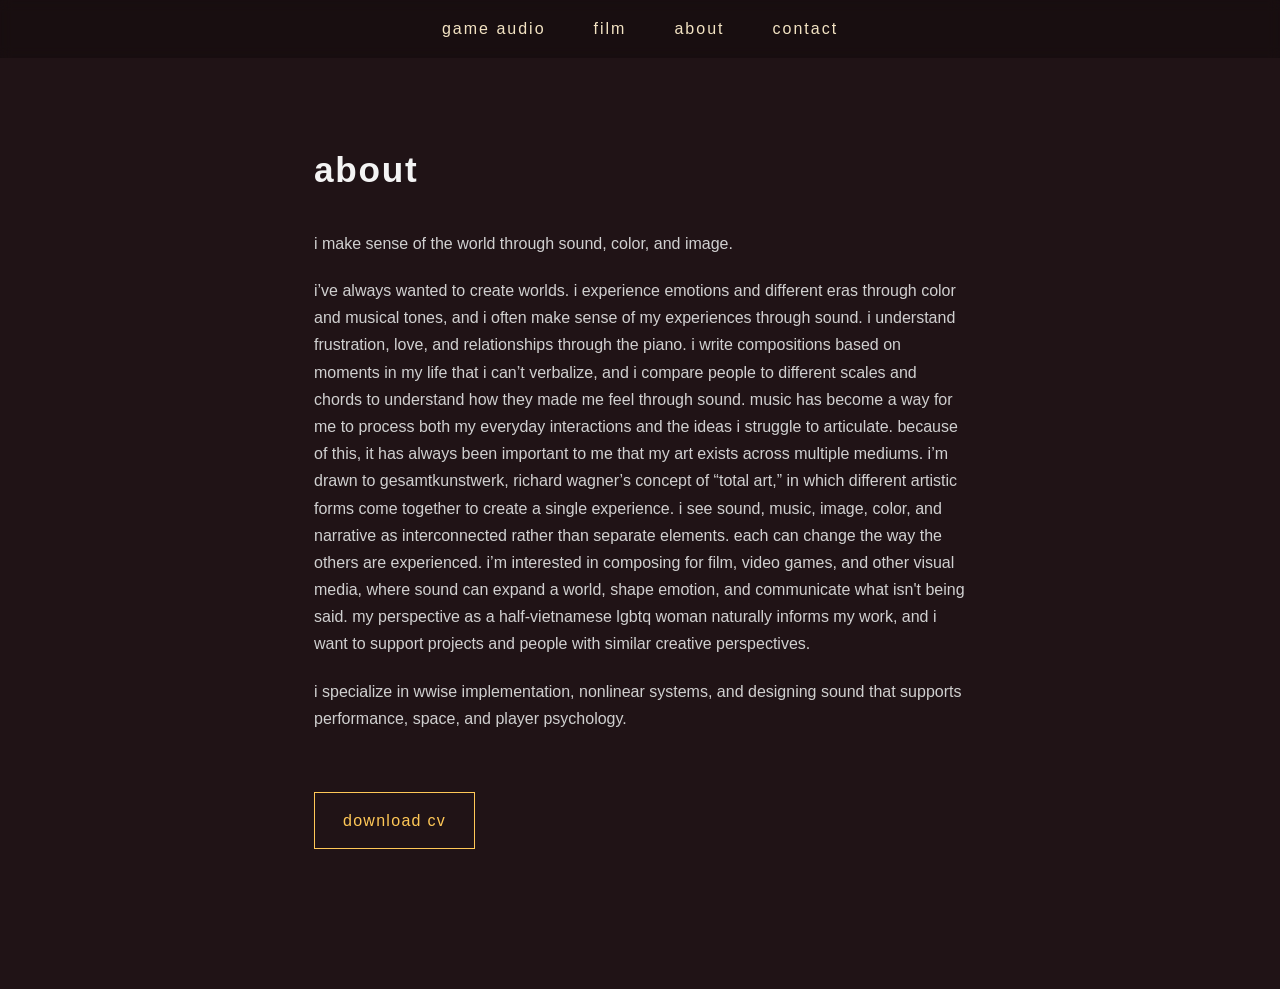
<file: about.html>
<!DOCTYPE html>
<html lang="en">
<head>
<meta charset="UTF-8">
<meta name="viewport" content="width=device-width, initial-scale=1.0">
<title>About — Maggie Kraine</title>

<link rel="stylesheet" href="style.css">
</head>

<body class="about-page">

<nav>
  <a href="index.html#projects">Game Audio</a>
  <a href="index.html#film">Film</a>
  <a href="about.html">About</a>
  <a href="index.html#contact">Contact</a>
</nav>

<section class="about-container">

  <h1>About</h1>

  <p>I make sense of the world through sound, color, and image.

  </p>


<p>

I’ve always wanted to create worlds. I experience emotions and different eras through color and musical tones, and I often make sense of my experiences through sound. I understand frustration, love, and relationships through the piano. I write compositions based on moments in my life that I can’t verbalize, and I compare people to different scales and chords to understand how they made me feel through sound. Music has become a way for me to process both my everyday interactions and the ideas I struggle to articulate.
Because of this, it has always been important to me that my art exists across multiple mediums. I’m drawn to Gesamtkunstwerk, Richard Wagner’s concept of “total art,” in which different artistic forms come together to create a single experience. I see sound, music, image, color, and narrative as interconnected rather than separate elements. Each can change the way the others are experienced.
I’m interested in composing for film, video games, and other visual media, where sound can expand a world, shape emotion, and communicate what isn't being said. My perspective as a half-Vietnamese LGBTQ woman naturally informs my work, and I want to support projects and people with similar creative perspectives.

  </p>
  
  <p>
    I specialize in Wwise implementation, nonlinear systems, and designing sound that
    supports performance, space, and player psychology.
  </p>

  <!-- CV DOWNLOAD -->
  <a class="cv-button" href="assets/Maggie_Kraine_CV.pdf" download>
    Download CV
  </a>

</section>

</body>
</html>
</file>
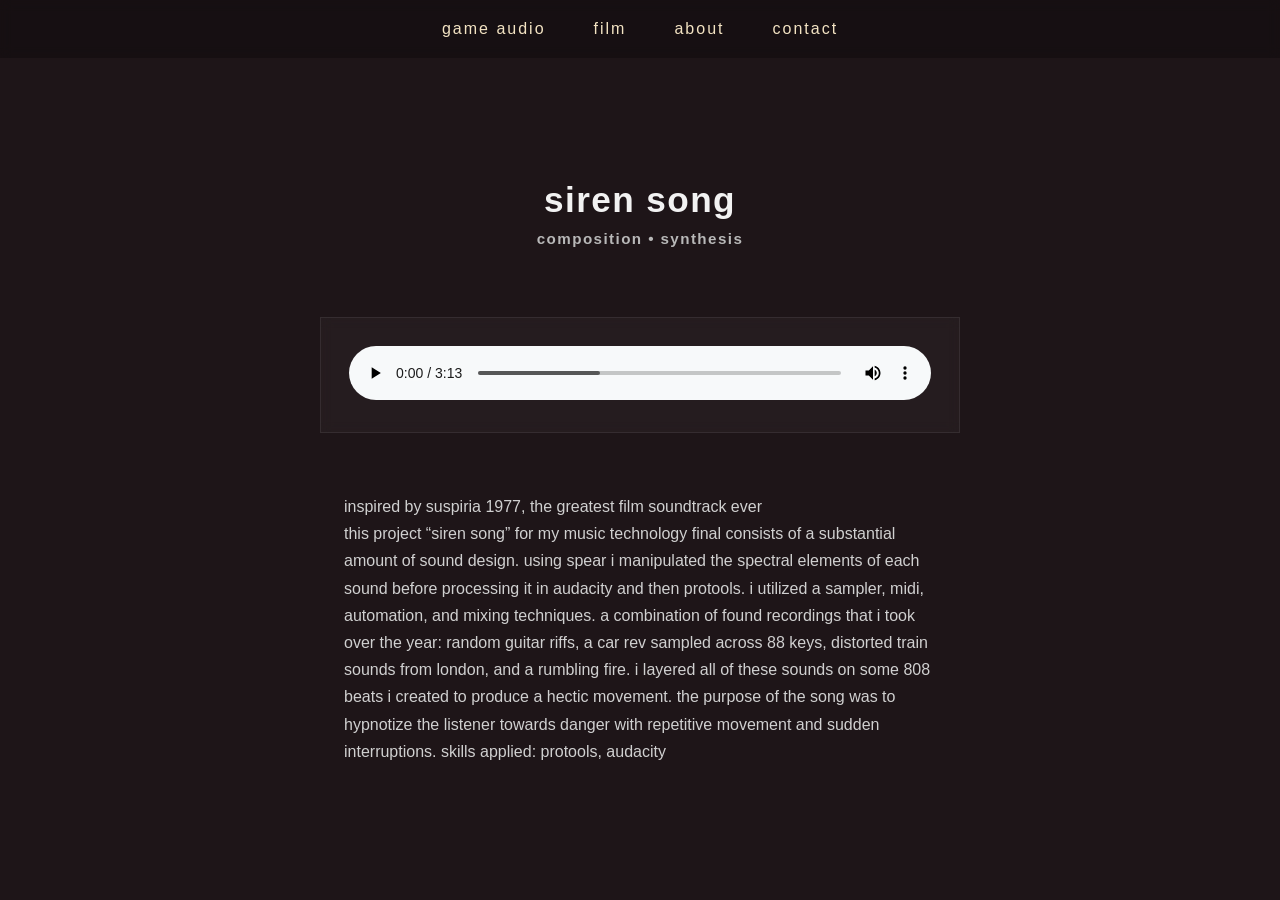
<file: projects/film-project-3.html>
<!DOCTYPE html>
<html lang="en">
<head>
<meta charset="UTF-8">
<meta name="viewport" content="width=device-width, initial-scale=1.0">
<title>Project Title — Maggie Kraine</title>

<link rel="stylesheet" href="../style.css">
</head>

<body class="audio-project-page">

<nav>
  <a href="../index.html#projects">Game Audio</a>
  <a href="../index.html#film">Film</a>
  <a href="../about.html">About</a>
  <a href="../index.html#contact">Contact</a>
</nav>

<section class="audio-hero">
  <h1>Siren Song <h1>
  <p class="audio-subtitle">Composition • Synthesis </p>
</section>

<section class="audio-player-section">

  <div class="audio-player-wrapper">
    <audio controls>
      <source src="../assets/project_audio2.mp3" type="audio/mpeg">
      Your browser does not support the audio element.
    </audio>
  </div>

</section>

<section class="project-description">
  <p>Inspired by Suspiria 1977, the greatest film soundtrack ever
      </p>
<p>
This project “Siren Song” for my Music Technology final consists of a substantial amount of sound design. Using spear I manipulated the spectral elements of each sound before processing it in Audacity and then ProTools. I utilized a sampler, midi, automation, and mixing techniques. A combination of found recordings that I took over the year: random guitar riffs, a car rev sampled across 88 keys, distorted train sounds from London, and a rumbling fire. I layered all of these sounds on some 808 beats I created to produce a hectic movement. The purpose of the song was to hypnotize the listener towards danger with repetitive movement and sudden interruptions. 

Skills Applied: Protools, Audacity
  </p>

 
</section>

<script>
/* subtle hue shift while scrolling */
window.addEventListener("scroll", () => {
  const scroll = window.scrollY;
  const hue = 340 + scroll * 0.03;
  const sat = 18 + scroll * 0.01;
  const light = 10 + scroll * 0.005;

  document.body.style.backgroundColor =
    `hsl(${hue}, ${sat}%, ${light}%)`;
});
</script>

</body>
</html>
</file>
<file: style.css>
/* =========================================================
   GLOBAL RESET
   ========================================================= */

* {
  box-sizing: border-box;
  margin: 0;
  padding: 0;
}

body {
  font-family: 'Inter', sans-serif;
  background: #0d0f12;
  color: #f3e3c3;
  overflow-x: hidden;
}


/* =========================================================
   GLOBAL LOWERCASE STYLE
   ========================================================= */

body,
body * {
  text-transform: lowercase;
}


/* =========================================================
   NAVIGATION
   ========================================================= */

nav {
  position: fixed;
  top: 0;
  width: 100%;

  display: flex;
  justify-content: center;
  gap: 3rem;

  padding: 20px 0;

  z-index: 10;

  background: rgba(0, 0, 0, 0.25);
  backdrop-filter: blur(6px);
}

nav a {
  text-decoration: none;
  color: #f3e3c3;
  font-weight: 500;
  letter-spacing: 2px;
  transition: opacity 0.3s ease;
}

nav a:hover {
  opacity: 0.8;
}


/* =========================================================
   HOMEPAGE HERO
   ========================================================= */

#hero {
  position: relative;
  height: 100vh;
  width: 100%;
  overflow: hidden;
}

#hero-video {
  position: absolute;
  top: 50%;
  left: 50%;

  min-width: 100%;
  min-height: 100%;

  transform: translate(-50%, -50%);
  object-fit: cover;

  z-index: 1;
}

.overlay {
  position: absolute;
  inset: 0;

  background: rgba(12, 12, 14, 0.35);
  mix-blend-mode: multiply;

  z-index: 2;
}

.hero-text {
  position: absolute;
  inset: 0;

  z-index: 3;

  display: flex;
  flex-direction: column;
  justify-content: center;
  align-items: center;

  cursor: pointer;
  text-align: center;
}

.hero-text h1 {
  font-family: 'Cormorant Garamond', serif;
  font-weight: 600;

  font-size: clamp(48px, 7vw, 96px);

  letter-spacing: 0.1em;
  margin-bottom: 1rem;
}

.hero-text p {
  font-size: 18px;
  opacity: 0.8;
}

.fade-out {
  opacity: 0;
  transition: opacity 1s ease;
}


/* =========================================================
   AUDIO TOGGLE
   ========================================================= */

#audio-toggle {
  position: fixed;

  bottom: 30px;
  right: 30px;

  padding: 12px 18px;

  background: rgba(243, 227, 195, 0.85);
  color: #0d0f12;

  border: none;

  cursor: pointer;

  font-weight: 600;

  border-radius: 6px;

  z-index: 10;

  transition: opacity 0.3s ease;
}

.audio-hidden {
  opacity: 0;
  pointer-events: none;
}


/* =========================================================
   SECTION TITLES
   ========================================================= */

.section-title {
  font-family: 'Cormorant Garamond', serif;

  font-weight: 600;

  font-size: clamp(36px, 5vw, 64px);

  margin: 120px 0 60px 0;

  text-align: center;

  letter-spacing: 0.05em;
}


/* =========================================================
   PROJECT GRIDS
   ========================================================= */

.project-grid,
.film-grid {
  display: grid;

  grid-template-columns:
    repeat(auto-fit, minmax(300px, 1fr));

  gap: 50px;

  width: 90%;

  margin: 0 auto 80px auto;
}

.project-card,
.film-card {
  text-decoration: none;

  color: inherit;

  transition: transform 0.35s ease;
}

.project-card:hover,
.film-card:hover {
  transform: translateY(-8px);
}

.project-card img,
.film-card img {
  width: 100%;
  height: auto;

  display: block;

  border-radius: 4px;

  box-shadow:
    0 20px 40px rgba(0, 0, 0, 0.35);
}

.project-card h3,
.film-card h3 {
  font-size: 20px;

  margin: 12px 0 4px 0;

  font-weight: 600;
}

.project-card p,
.film-card p {
  font-size: 14px;

  opacity: 0.7;
}


/* =========================================================
   CONTACT
   ========================================================= */

#contact {
  text-align: center;
  margin-bottom: 100px;
}

#contact p {
  font-size: 16px;

  opacity: 0.9;

  letter-spacing: 0.03em;
}


/* =========================================================
   PROJECT PAGES
   ========================================================= */

.project-page-body {
  background-color: hsl(350, 70%, 12%);

  transition: background-color 0.3s linear;

  font-family: 'Inter', sans-serif;

  color: #F3E3C3;

  position: relative;

  overflow-x: hidden;
}


/* ---------------------------------------------------------
   PROJECT PAGE NAV
   --------------------------------------------------------- */

.project-page-body nav {
  position: fixed;

  top: 0;

  width: 100%;

  display: flex;

  justify-content: center;

  gap: 3rem;

  padding: 20px 0;

  z-index: 10;

  background: rgba(0, 0, 0, 0.25);

  backdrop-filter: blur(6px);
}

.project-page-body nav a {
  text-decoration: none;

  color: #f3e3c3;

  font-weight: 500;

  letter-spacing: 2px;

  transition: opacity 0.3s ease;
}

.project-page-body nav a:hover {
  opacity: 0.8;
}


/* ---------------------------------------------------------
   PROJECT VIDEO
   --------------------------------------------------------- */

.video-container {
  position: relative;

  width: 80%;

  max-width: 1100px;

  margin: 80px auto 0;

  overflow: hidden;

  border-radius: 6px;
}

.video-container video {
  width: 100%;

  height: auto;

  display: block;

  filter:
    brightness(0.85)
    saturate(1.05)
    sepia(0.05);

  box-shadow:
    0 20px 40px rgba(0, 0, 0, 0.5);
}


/* ---------------------------------------------------------
   VIDEO VIGNETTE
   --------------------------------------------------------- */

.video-container::after {
  content: "";

  position: absolute;

  inset: 0;

  pointer-events: none;

  background:
    radial-gradient(
      ellipse at center,
      rgba(0, 0, 0, 0) 70%,
      rgba(0, 0, 0, 0.35) 100%
    );

  z-index: 3;
}


/* ---------------------------------------------------------
   VIDEO PLAY OVERLAY
   --------------------------------------------------------- */

.video-overlay {
  position: absolute;

  inset: 0;

  background: rgba(0, 0, 0, 0.25);

  display: flex;

  flex-direction: column;

  justify-content: center;

  align-items: center;

  transition: opacity 0.5s ease;

  z-index: 4;
}

.play-button {
  font-size: 60px;

  color: #FFC857;

  cursor: pointer;

  margin-top: 20px;

  text-shadow:
    0 2px 8px rgba(0, 0, 0, 0.8);

  transition:
    transform 0.2s ease,
    opacity 0.2s ease;
}

.play-button:hover {
  transform: scale(1.2);

  opacity: 0.8;
}


/* ---------------------------------------------------------
   PROJECT TITLE
   --------------------------------------------------------- */

.video-subtitle {
  width: 80%;

  max-width: 1100px;

  margin: 20px auto 60px;

  text-align: left;

  font-family: 'Playfair Display', serif;

  font-size: 22px;

  color: #FFC857;

  text-shadow:
    0 2px 6px rgba(0, 0, 0, 0.7);
}


/* ---------------------------------------------------------
   PROJECT TEXT
   --------------------------------------------------------- */

.project-text {
  max-width: 760px;

  margin: 60px auto 120px;

  position: relative;

  z-index: 3;

  font-size: 17px;

  line-height: 1.8;

  color: #F3E3C3;
}

.project-text p {
  margin-bottom: 32px;

  color: #F3E3C3;

  opacity: 1;

  text-shadow: none;
}

.project-text em {
  color: #FFC857;

  font-style: italic;
}


/* ---------------------------------------------------------
   PROJECT IMAGE LINKS
   --------------------------------------------------------- */

.project-text a {
  color: inherit;

  text-decoration: none;
}


/* ---------------------------------------------------------
   PROJECT IMAGES
   --------------------------------------------------------- */

.project-text img {
  width: 100%;

  height: auto;

  display: block;

  border-radius: 4px;

  margin: 75px 0 16px;

  box-shadow:
    0 20px 40px rgba(0, 0, 0, 0.4);

  transition:
    transform 0.3s ease,
    box-shadow 0.3s ease;
}


/* CLICKABLE BLUEPRINT IMAGES */

.project-text a:has(img) {
  display: block;

  cursor: zoom-in;
}

.project-text a:has(img):hover img {
  transform: scale(1.02);

  box-shadow:
    0 30px 60px rgba(0, 0, 0, 0.5);
}


/* NON-CLICKABLE IMAGES */

.project-text > img:hover {
  transform: scale(1.01);

  box-shadow:
    0 25px 50px rgba(0, 0, 0, 0.45);
}


/* ---------------------------------------------------------
   IMAGE CAPTIONS
   --------------------------------------------------------- */

.project-text img + p {
  margin: 0 0 65px;

  font-size: 13px;

  line-height: 1.55;

  color: #c2bdb4;

  letter-spacing: 0.02em;

  text-shadow: none;
}


/* ---------------------------------------------------------
   PROJECT PAGE GRAIN
   --------------------------------------------------------- */

.project-page-body::after {
  content: "";

  position: fixed;

  inset: 0;

  background-image:
    url('../assets/film-grain.png');

  opacity: 0.05;

  mix-blend-mode: overlay;

  pointer-events: none;

  z-index: 20;
}


/* =========================================================
   ABOUT PAGE
   ========================================================= */

.about-page {
  background: hsl(345, 25%, 10%);

  color: #f4f4f4;
}

.about-container {
  max-width: 700px;

  margin: 140px auto;

  padding: 0 24px;

  line-height: 1.7;
}

.about-container h1 {
  font-size: 2.2rem;

  margin-bottom: 30px;

  letter-spacing: 0.05em;
}

.about-container p {
  margin-bottom: 20px;

  color: #d0d0d0;
}


/* CV BUTTON */

.cv-button {
  display: inline-block;

  margin-top: 40px;

  padding: 14px 28px;

  border: 1px solid #ffc857;

  color: #ffc857;

  text-decoration: none;

  letter-spacing: 0.08em;

  transition: all 0.3s ease;
}

.cv-button:hover {
  background: #ffc857;

  color: black;

  box-shadow:
    0 0 18px rgba(255, 200, 87, 0.4);
}


/* =========================================================
   AUDIO PROJECT PAGE
   ========================================================= */

.audio-project-page {
  background: hsl(340, 18%, 10%);

  color: #f2f2f2;

  transition: background-color 0.4s ease;
}

.audio-hero {
  margin-top: 140px;

  text-align: center;

  padding: 40px 20px 10px;
}

.audio-hero h1 {
  font-size: 2.2rem;

  letter-spacing: 0.04em;
}

.audio-subtitle {
  color: #b8b8b8;

  margin-top: 10px;

  font-size: 0.95rem;
}

.audio-player-section {
  display: flex;

  justify-content: center;

  margin: 60px 0;
}

.audio-player-wrapper {
  width: min(640px, 90%);

  padding: 28px;

  background: rgba(255, 255, 255, 0.03);

  border: 1px solid rgba(255, 255, 255, 0.08);

  backdrop-filter: blur(6px);
}

audio {
  width: 100%;

  filter:
    contrast(1.05)
    saturate(1.05);
}

.project-description {
  max-width: 640px;

  margin: 0 auto 120px;

  padding: 0 24px;

  line-height: 1.7;

  color: #d0d0d0;
}


/* =========================================================
   MOBILE
   ========================================================= */

@media (max-width: 700px) {

  /* -------------------------
     NAVIGATION
     ------------------------- */

  nav,
  .project-page-body nav {
    gap: 1.1rem;

    padding: 16px 10px;

    white-space: nowrap;
  }

  nav a,
  .project-page-body nav a {
    font-size: 11px;

    letter-spacing: 1px;
  }


  /* -------------------------
     HOMEPAGE HERO
     ------------------------- */

  #hero {
    height: 100svh;
  }

  .hero-text h1 {
    font-size: clamp(40px, 12vw, 64px);
  }

  .hero-text p {
    font-size: 15px;
  }


  /* -------------------------
     PROJECT VIDEO
     ------------------------- */

  .video-container {
    width: 94%;

    max-width: none;

    margin-top: 82px;

    border-radius: 4px;
  }

  .video-container video {
    width: 100%;

    height: auto;

    filter:
      brightness(0.9)
      saturate(1.05)
      sepia(0.03);
  }


  /* -------------------------
     PLAY BUTTON
     ------------------------- */

  .play-button {
    font-size: 44px;

    margin-top: 0;
  }


  /* -------------------------
     PROJECT TITLE
     ------------------------- */

  .video-subtitle {
    width: 88%;

    max-width: none;

    margin: 20px auto 42px;

    font-size: 30px;

    line-height: 1.1;

    text-align: left;
  }


  /* -------------------------
     PROJECT TEXT
     ------------------------- */

  .project-text {
    width: 88%;

    max-width: none;

    margin: 0 auto 80px;

    font-size: 16px;

    line-height: 1.7;
  }

  .project-text p {
    margin-bottom: 26px;
  }


  /* -------------------------
     PROJECT IMAGES
     ------------------------- */

  .project-text img {
    width: 100%;

    margin: 48px 0 12px;

    border-radius: 3px;

    box-shadow:
      0 14px 30px rgba(0, 0, 0, 0.4);
  }


  /* Make Blueprint images wider than body text */

  .project-text > a {
    width: 112%;

    margin-left: -6%;

    display: block;

    cursor: zoom-in;
  }

  .project-text > a img {
    width: 100%;

    margin-top: 48px;
  }


  /* -------------------------
     IMAGE CAPTIONS
     ------------------------- */

  .project-text img + p {
    margin: 0 0 42px;

    font-size: 12px;

    line-height: 1.5;

    color: #c2bdb4;
  }


  /* -------------------------
     ABOUT PAGE
     ------------------------- */

  .about-container {
    width: 88%;

    margin: 110px auto;

    padding: 0;

    line-height: 1.7;
  }

  .about-container h1 {
    font-size: 2rem;
  }


  /* -------------------------
     AUDIO PROJECT PAGE
     ------------------------- */

  .audio-hero {
    margin-top: 110px;

    padding: 30px 20px 10px;
  }

  .audio-hero h1 {
    font-size: 2rem;
  }

  .audio-player-section {
    margin: 40px 0;
  }

  .audio-player-wrapper {
    width: 90%;

    padding: 20px;
  }

  .project-description {
    width: 88%;

    padding: 0;

    margin-bottom: 80px;
  }

}


/* =========================================================
   SMALL PHONES
   ========================================================= */

@media (max-width: 400px) {

  /* -------------------------
     NAVIGATION
     ------------------------- */

  nav,
  .project-page-body nav {
    gap: 0.8rem;

    padding-left: 7px;
    padding-right: 7px;
  }

  nav a,
  .project-page-body nav a {
    font-size: 10px;

    letter-spacing: 0.7px;
  }


  /* -------------------------
     PROJECT PAGE
     ------------------------- */

  .video-container {
    width: 95%;

    margin-top: 78px;
  }

  .video-subtitle {
    width: 90%;

    font-size: 27px;

    margin-bottom: 36px;
  }

  .project-text {
    width: 90%;

    font-size: 15.5px;

    line-height: 1.7;
  }

  .project-text p {
    margin-bottom: 23px;
  }

  .project-text img {
    margin-top: 40px;
  }

  .project-text > a {
    width: 112%;

    margin-left: -6%;
  }

  .project-text > a img {
    margin-top: 40px;
  }

  .project-text img + p {
    font-size: 11.5px;

    margin-bottom: 35px;
  }

  .play-button {
    font-size: 38px;
  }

}


/* =========================================================
   REDUCED MOTION
   ========================================================= */

@media (prefers-reduced-motion: reduce) {

  *,
  *::before,
  *::after {
    animation: none !important;

    transition: none !important;
  }

}
</file>
